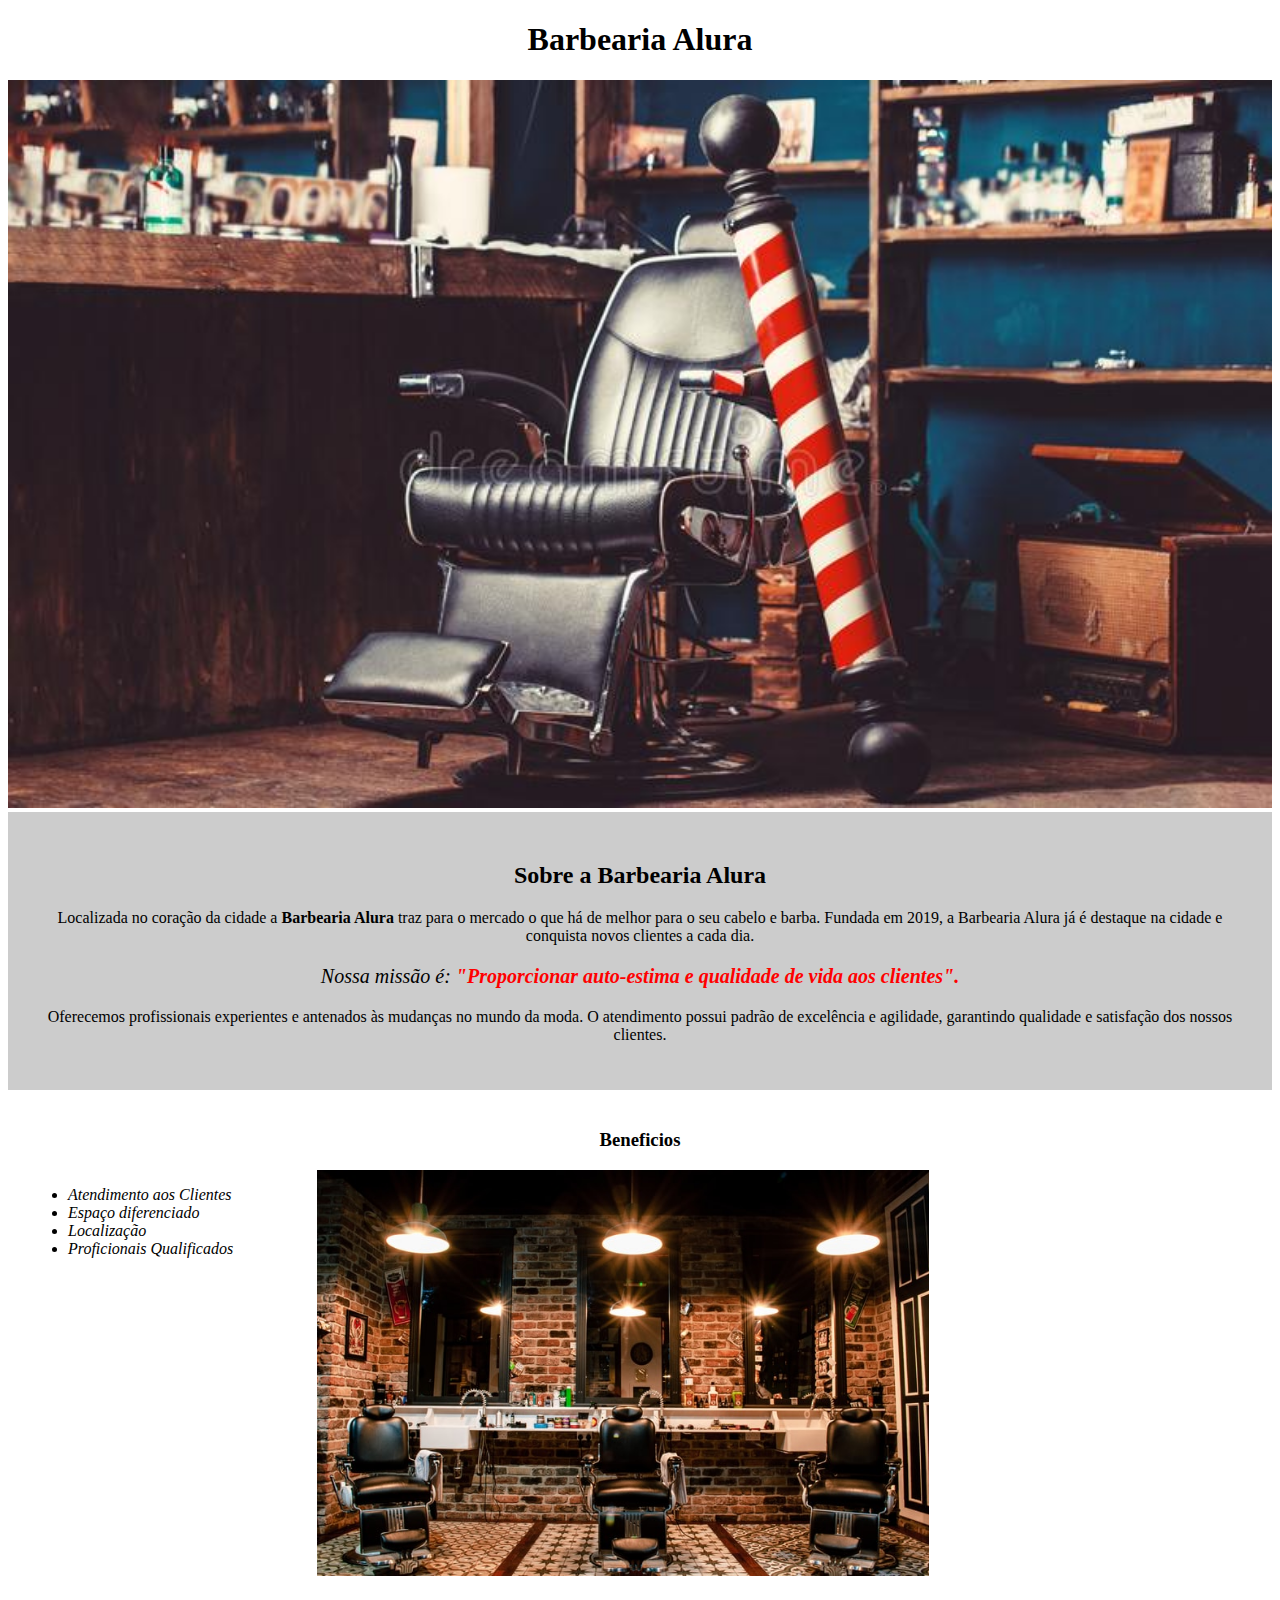
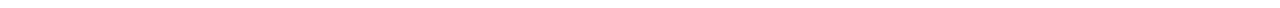
<file: index.html>
<!DOCTYPE html>
<html lang="pt-br">
<head>  
    <meta charset="UTF-8">
    <title>Barbearia</title>
    <link rel="stylesheet" href="style.css">
    
</head>
<body>
   <header>
    <h1 class="titulo-principal">Barbearia Alura</h1>
   </header>
    <img id="banner" src="banner.jpg" >
    <div class="principal">
       
        <h2 class="titulo-centralizado" >Sobre a Barbearia Alura</h2>

        <p>Localizada no coração da cidade a <strong>Barbearia Alura</strong> traz para o mercado o que há de melhor para o seu cabelo e barba.
        Fundada em 2019, a Barbearia Alura já é destaque na cidade e conquista novos clientes a cada dia.</p>

        <p id="missao"><em>Nossa missão é: <strong> "Proporcionar auto-estima e qualidade de vida aos clientes".</strong></em></p>

        <p>Oferecemos profissionais experientes e antenados às mudanças no mundo da moda.
        O atendimento possui padrão de excelência e agilidade, garantindo qualidade e satisfação dos nossos clientes.</p>
    </div>

    <div class="beneficios">
        <h3 class="titulo-centralizado">Beneficios</h3>
            <ul>
                <li class="itens">Atendimento aos Clientes</li>
                <li class="itens">Espaço diferenciado</li>
                <li class="itens">Localização</li>
                <li class="itens">Proficionais Qualificados</li>
            </ul>
            <img id="logo"src="salao.jpg" alt="logo">
    </div>
</body>
 </html>
</file>
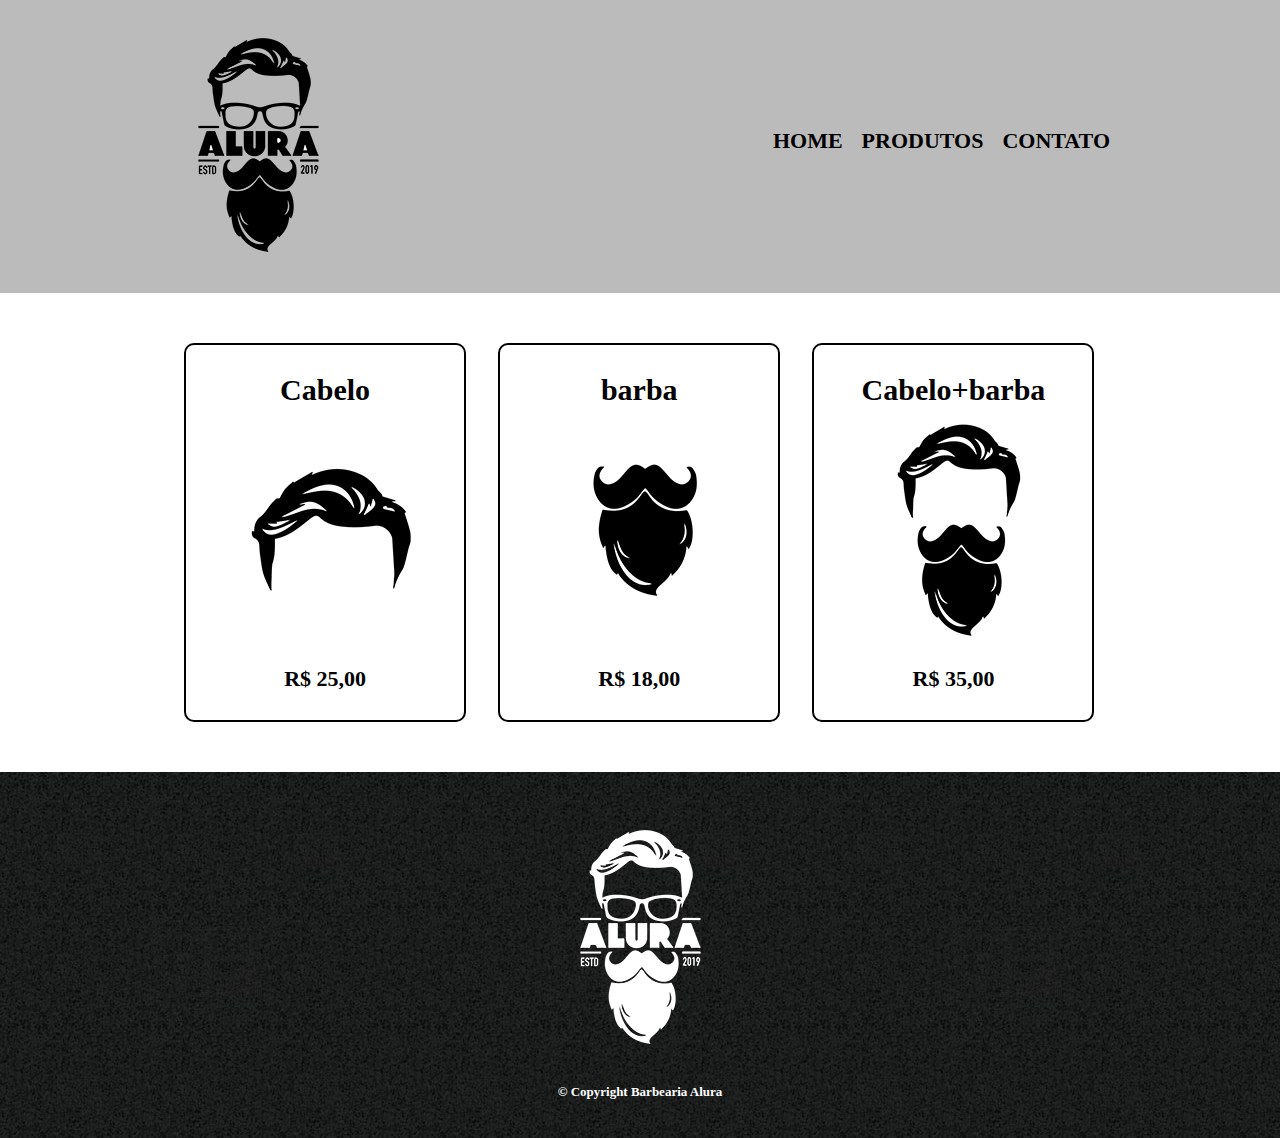
<file: produtos.html>
<!DOCTYPE html>
<html>
    <head>
        <meta charset UTF="8">
        <title>Produtos - Barbearia </title>
        <link rel="stylesheet" href="reset.css">
        <link rel="stylesheet" href="produtos.css">
    </head>
    <body>

       <header>
        <div class="caixa">
            <h1><img src="logo.png"></h1>
                <nav>
                    <ul>
                        <li><a href="index.html">Home</a></li>
                        <li><a href="produtos.html">Produtos</a></li>  
                        <li><a href="contato.html">Contato</a></li>   
                    </ul>
                </nav>
            </div>
       </header>
       <main>
        <ul class="produtos">
            <li>
                <h2>Cabelo</h2>
                <img src="cabelo.jpg">
                <p>R$ 25,00</p>
                
            </li>

            <li>
                <h2>barba</h2>
                <img src="barba.jpg">
                <p>R$ 18,00</p>
                
            </li> 
            
            <li>
                <h2>Cabelo+barba</h2>
                <img src="cabelo+barba.jpg">
                <p>R$ 35,00</p>
                
            </li>
        </ul>
       </main>
       <footer>
            <img src="logo-branco.png">
            <p>&copy; Copyright Barbearia Alura</p>
       </footer>
    </body>
</html>
</file>
<file: style.css>
#banner{
    height: 50%;
    width: 100%; 
}
.titulo-principal{
    text-align: center;
}

.principal{
    background: #CCCCCC;
    padding: 30px
}

.titulo-centralizado{
text-align: center;
}

p {
    text-align: center;
}

#missao{
    font-size: 20px;
}

em strong{
    color: #FF0000;
}

.itens{
   font-style: italic;
}

.beneficios{
    background: #ffffff;
    padding: 20px;
}

ul{
    display: inline-block;
    vertical-align: top;
    width: 20%;
    height: 15%;
}

#logo{
    width: 50%;

  
}
</file>
<file: produtos.css>
header {
    background: #BBBBBB;
    padding: 20px 0 ;
}
.caixa{
    position: relative;
    width: 940px;
    margin: 0 auto;
}
nav{
    position: absolute;
    top: 110px;
    right: 0px;

}

nav li{
    display:inline;
    margin:0 0 0 15px;
}

nav a{
     text-transform: uppercase; /*letras em maiusculo  */
     color: #000000;
     font-weight: bolder;
     font-size: 22px;
     text-decoration: none; /*retirar a linha debaixo do texto*/

}
nav a:hover{
    color: #C78C19;
}
.produtos{
    width: 940px;
    margin: 0 auto;
    padding: 50px;
}

.produtos li{
    display: inline-block; 
    text-align: center;
    width: 30%;
    vertical-align: top;
    margin: 0 1.5%;/*espaçamento externo*/
    padding: 30px 20px;
    box-sizing: border-box;
    /*border-color: #000000;
    border-width: 2px;
    border-style: solid;*/
    border: #000000 2px solid;
    border-radius: 10px;
    
}
.produtos li:hover{
   border-color: #C78C19;
}
.produtos li:active{
    border-color: #088c19;
}
.produtos li:hover h2{
    font-size: 40px;
}
.produtos h2{
    font-size: 30px;
    font-weight: bold;
}

p{
    font-size: 22px;
    font-weight: bold;
    margin-top: 10px;
}

footer{
    text-align: center;
    background: url("bg.jpg");
    padding: 40px 0; 
    
}
footer p{
    color: #ffffff;
    font-size: 13px;
    margin-top: 20px;
    
}
</file>
